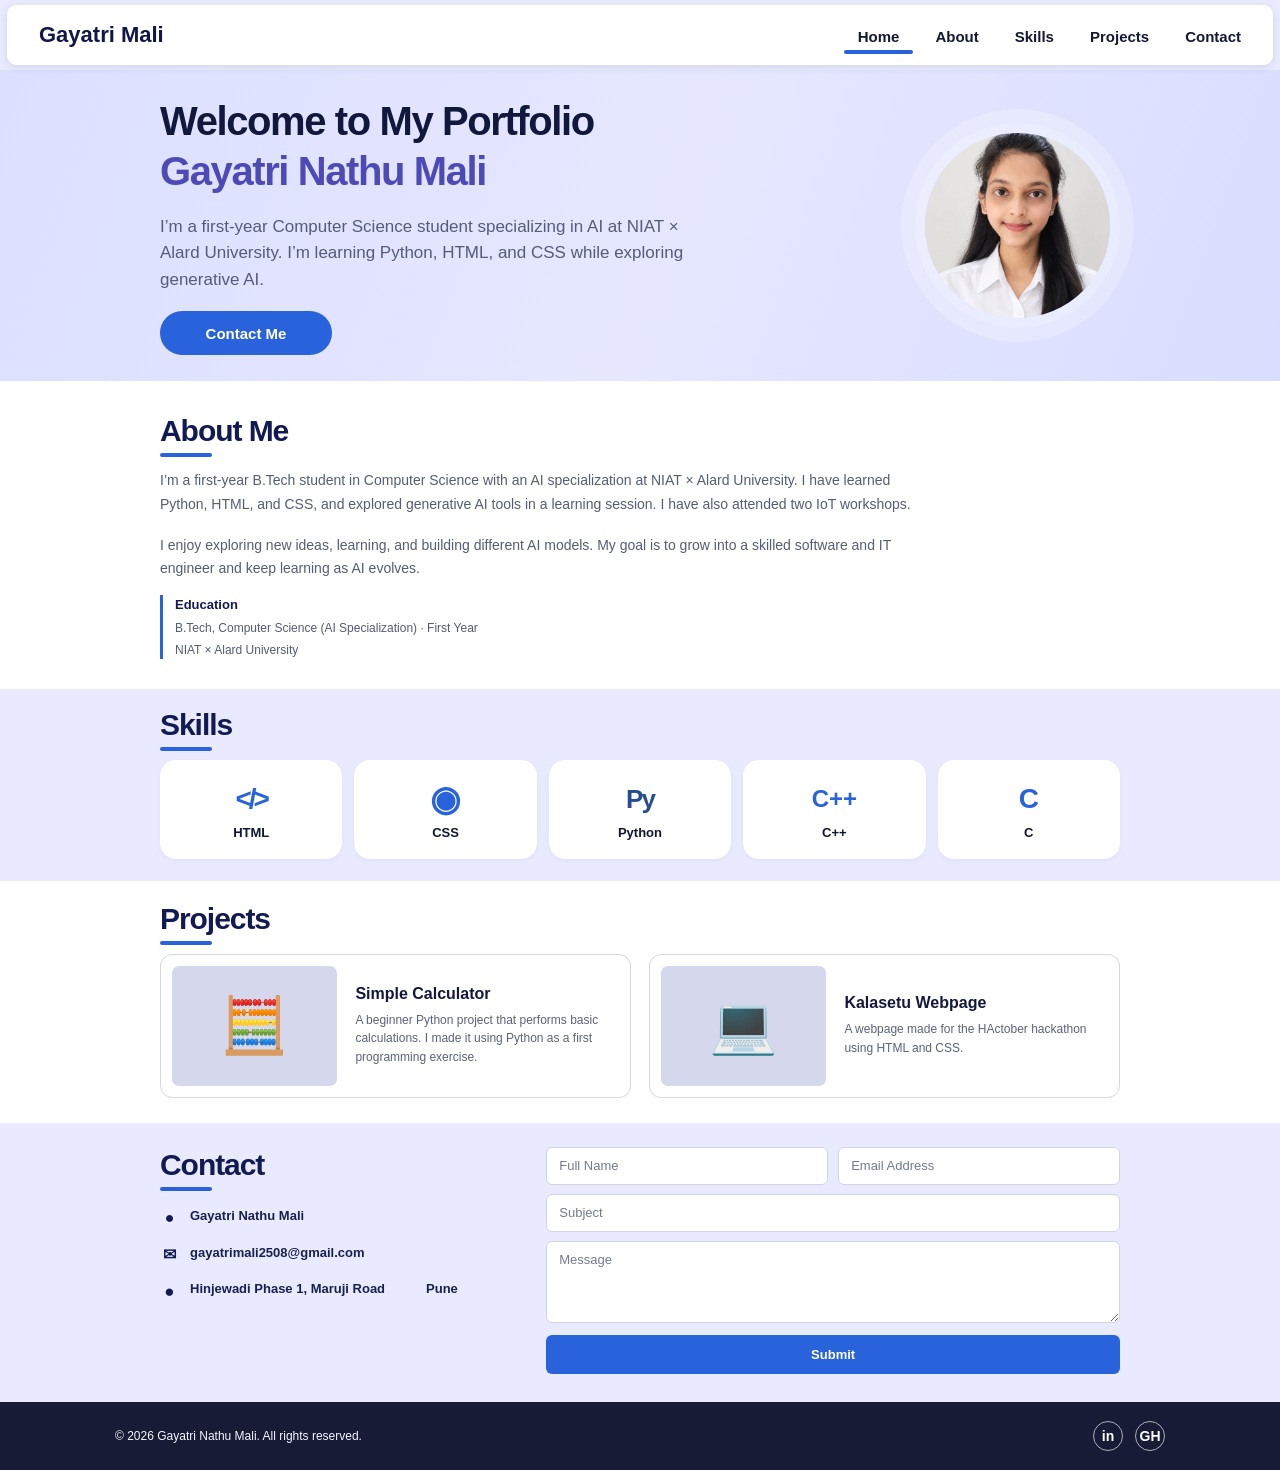
<file: index.html>
<!DOCTYPE html>
<html lang="en">
<head>
  <meta charset="UTF-8">
  <meta name="viewport" content="width=device-width, initial-scale=1.0">

  <meta name="description" content="Personal portfolio of Gayatri Nathu Mali, a first-year computer science engineering student specializing in AI.">

  <title>Gayatri Nathu Mali | Portfolio</title>

  <link rel="stylesheet" href="style.css">
</head>

<body>

  <!-- Header and Navigation -->
  <header class="site-header">
    <nav class="navigation" aria-label="Main navigation">

      <a class="logo" href="#home">Gayatri Mali</a>

      <div class="nav-links">
        <a href="#home">Home</a>
        <a href="#about">About</a>
        <a href="#skills">Skills</a>
        <a href="#projects">Projects</a>
        <a href="#contact">Contact</a>
      </div>

    </nav>
  </header>

  <main>

    <!-- Home Section -->
    <section class="hero" id="home">

      <div class="hero-inner">

        <div class="hero-copy">

          <h1>
            Welcome to My Portfolio<br>
            <span>Gayatri Nathu Mali</span>
          </h1>

          <p>
            I’m a first-year Computer Science student
            specializing in AI at NIAT × Alard University.
            I’m learning Python, HTML, and CSS while
            exploring generative AI.
          </p>

          <a class="contact-button" href="#contact">
            Contact Me
          </a>

        </div>

        <!-- Profile Image -->
        <img
          class="profile-photo"
          src="profile.jpg"
          alt="Portrait of Gayatri Nathu Mali"
        >

      </div>

    </section>


    <!-- About Section -->
    <section class="about section-white" id="about">

      <div class="section-inner about-inner">

        <div class="about-copy">

          <h2 class="section-title">About Me</h2>

          <p>
            I’m a first-year B.Tech student in Computer Science
            with an AI specialization at NIAT × Alard University.
            I have learned Python, HTML, and CSS, and explored
            generative AI tools in a learning session. I have
            also attended two IoT workshops.
          </p>

          <p>
            I enjoy exploring new ideas, learning, and building
            different AI models. My goal is to grow into a skilled
            software and IT engineer and keep learning as AI evolves.
          </p>

          <div class="education">

            <strong>Education</strong>

            <span>
              B.Tech, Computer Science (AI Specialization) · First Year
            </span>

            <span>
              NIAT × Alard University
            </span>

          </div>

        </div>

      </div>

    </section>


    <!-- Skills Section -->
    <section class="skills" id="skills">

      <div class="section-inner">

        <h2 class="section-title">Skills</h2>

        <div class="skill-grid">

          <article class="skill-card">
            <span class="skill-icon code-icon" aria-hidden="true">
              &lt;/&gt;
            </span>
            <h3>HTML</h3>
          </article>

          <article class="skill-card">
            <span class="skill-icon css-icon" aria-hidden="true">
              ◉
            </span>
            <h3>CSS</h3>
          </article>

          <article class="skill-card">
            <span class="skill-icon python-icon" aria-hidden="true">
              Py
            </span>
            <h3>Python</h3>
          </article>

          <article class="skill-card">
            <span class="skill-icon cpp-icon" aria-hidden="true">
              C++
            </span>
            <h3>C++</h3>
          </article>

          <article class="skill-card">
            <span class="skill-icon c-icon" aria-hidden="true">
              C
            </span>
            <h3>C</h3>
          </article>

        </div>

      </div>

    </section>


    <!-- Projects Section -->
    <section class="projects section-white" id="projects">

      <div class="section-inner">

        <h2 class="section-title">Projects</h2>

        <div class="project-grid">

          <!-- Project 1 -->
          <article class="project-card">

            <div class="project-image">
              <span style="font-size: 55px;" aria-hidden="true">
                🧮
              </span>
            </div>

            <div class="project-copy">

              <h3>Simple Calculator</h3>

              <p>
                A beginner Python project that performs basic
                calculations. I made it using Python as a first
                programming exercise.
              </p>

            </div>

          </article>


          <!-- Project 2 -->
          <article class="project-card">

            <div class="project-image">
              <span style="font-size: 55px;" aria-hidden="true">
                💻
              </span>
            </div>

            <div class="project-copy">

              <h3>Kalasetu Webpage</h3>

              <p>
                A webpage made for the HActober hackathon
                using HTML and CSS.
              </p>

            </div>

          </article>

        </div>

      </div>

    </section>


    <!-- Contact Section -->
    <section class="contact" id="contact">

      <div class="section-inner contact-inner">

        <div class="contact-info">

          <h2 class="section-title">Contact</h2>

          <p>
            <span class="contact-icon" aria-hidden="true">●</span>
            Gayatri Nathu Mali
          </p>

          <p>
            <span class="contact-icon" aria-hidden="true">✉</span>

            <a href="mailto:gayatrimali2508@gmail.com">
              gayatrimali2508@gmail.com
            </a>
          </p>

          <p>
            <span class="contact-icon location-icon" aria-hidden="true">
              ●
            </span>

            Hinjewadi Phase 1, Maruji Road
            <br>
            <span class="location-indent">Pune</span>
          </p>

        </div>


        <!-- Contact Form -->
        <form
          class="contact-form"
          action="mailto:gayatrimali2508@gmail.com"
          method="post"
          enctype="text/plain"
        >

          <div class="form-row">

            <label>
              <span class="visually-hidden">Full Name</span>

              <input
                type="text"
                name="full-name"
                placeholder="Full Name"
                autocomplete="name"
                required
              >
            </label>

            <label>
              <span class="visually-hidden">Email Address</span>

              <input
                type="email"
                name="email"
                placeholder="Email Address"
                autocomplete="email"
                required
              >
            </label>

          </div>


          <label>
            <span class="visually-hidden">Subject</span>

            <input
              type="text"
              name="subject"
              placeholder="Subject"
              required
            >
          </label>


          <label>
            <span class="visually-hidden">Message</span>

            <textarea
              name="message"
              rows="4"
              placeholder="Message"
              required
            ></textarea>
          </label>


          <button class="submit-button" type="submit">
            Submit
          </button>

        </form>

      </div>

    </section>

  </main>


  <!-- Footer -->
  <footer class="footer">

    <div class="footer-inner">

      <p>
        © 2026 Gayatri Nathu Mali. All rights reserved.
      </p>

      <div class="social-links">

        <a
          href="https://www.linkedin.com/in/gayatri-mali-8b49a341b/"
          target="_blank"
          rel="noopener noreferrer"
          aria-label="LinkedIn profile"
        >
          in
        </a>

        <a
          href="https://github.com/Gayu0205"
          target="_blank"
          rel="noopener noreferrer"
          aria-label="GitHub profile"
        >
          GH
        </a>

      </div>

    </div>

  </footer>

</body>
</html>
</file>
<file: style.css>
* {
  box-sizing: border-box;
}
:root {
  --navy: #111a52;
  --blue: #2863db;
  --lavender: #e9eaff;
  --lavender-deep: #dfe2ff;
  --text: #121a46;
  --muted: #616780;
}
html {
  scroll-behavior: smooth;
  scroll-padding-top: 82px;
}
body {
  margin: 0;
  color: var(--text);
  background: #fff;
  font-family: Arial, Helvetica, sans-serif;
  font-size: 15px;
}
a {
  color: inherit;
  text-decoration: none;
}
.site-header {
  position: sticky;
  top: 0;
  z-index: 10;
  padding: 5px 7px;
  background: rgba(233,234,255,.92);
}
.navigation {
  min-height: 60px;
  padding: 0 32px;
  display: flex;
  justify-content: space-between;
  align-items: center;
  background: #fff;
  border-radius: 9px;
  box-shadow: 0 2px 8px rgba(21,31,83,.12);
}
.logo {
  color: #111747;
  font-size: 22px;
  font-weight: 700;
}
.nav-links {
  display: flex;
  align-items: center;
  gap: 36px;
}
.nav-links a {
  position: relative;
  padding: 21px 0 18px;
  color: #141832;
  font-weight: 600;
  transition: color .2s ease;
}
.nav-links a:hover, .nav-links a:focus-visible {
  color: var(--blue);
}
.nav-links a:first-child::after {
  content: '';
  position: absolute;
  right: -14px;
  bottom: 9px;
  left: -14px;
  height: 4px;
  border-radius: 4px;
  background: var(--blue);
}
.hero {
  background: linear-gradient(110deg, #dce0ff 0%, #e6e7ff 52%, #d9ddff 100%);
}
.hero-inner {
  width: min(960px, calc(100% - 48px));
  min-height: 280px;
  margin: auto;
  display: flex;
  align-items: center;
  justify-content: space-between;
  gap: 44px;
}
.hero-copy {
  max-width: 590px;
  padding: 26px 0;
}
.hero h1 {
  margin: 0 0 18px;
  color: #10183c;
  font-size: clamp(32px, 4vw, 40px);
  line-height: 1.25;
  letter-spacing: -.035em;
}
.hero h1 span {
  color: #4d4ab7;
}
.hero-copy p {
  max-width: 560px;
  margin: 0 0 18px;
  color: #555c78;
  font-size: 17px;
  line-height: 1.55;
}
.contact-button {
  min-width: 172px;
  min-height: 44px;
  display: inline-flex;
  align-items: center;
  justify-content: center;
  padding: 0 25px;
  border-radius: 24px;
  background: var(--blue);
  color: #fff;
  font-weight: 700;
  transition: background .2s ease, transform .2s ease;
}
.contact-button:hover, .contact-button:focus-visible {
  background: #174dbb;
  transform: translateY(-2px);
}
.profile-photo {
  width: 205px;
  height: 205px;
  flex: none;
  border: 10px solid rgba(255,255,255,.35);
  border-radius: 50%;
  object-fit: cover;
  object-position: center 31%;
  box-shadow: 0 0 0 14px rgba(255,255,255,.22);
}
.section-white {
  background: #fff;
}
.section-inner {
  width: min(960px, calc(100% - 48px));
  margin: auto;
}
.about {
  padding: 32px 0 30px;
}
.about-inner {
  display: block;
}
.about-copy {
  max-width: 760px;
}
.section-title {
  position: relative;
  width: fit-content;
  margin: 0 0 20px;
  color: var(--navy);
  font-size: 30px;
  line-height: 1.2;
  letter-spacing: -.035em;
}
.section-title::after {
  content: '';
  position: absolute;
  left: 0;
  bottom: -8px;
  width: 52px;
  height: 4px;
  border-radius: 3px;
  background: var(--blue);
}
.about-copy p {
  margin: 17px 0 0;
  color: #555c75;
  font-size: 14px;
  line-height: 1.7;
}
.education {
  display: grid;
  gap: 4px;
  margin-top: 14px;
  padding-left: 12px;
  border-left: 3px solid var(--blue);
  color: #535b75;
  font-size: 12px;
  line-height: 1.5;
}
.education strong {
  color: var(--navy);
  font-size: 13px;
}
.skills {
  padding: 18px 0 22px;
  background: var(--lavender);
}
.skills .section-title {
  margin-bottom: 17px;
}
.skill-grid {
  display: grid;
  grid-template-columns: repeat(5, 1fr);
  gap: 12px;
}
.skill-card {
  min-height: 99px;
  display: flex;
  flex-direction: column;
  align-items: center;
  justify-content: center;
  gap: 5px;
  padding: 12px 8px;
  border-radius: 16px;
  background: #fff;
  box-shadow: 0 2px 5px rgba(27,35,95,.04);
  transition: transform .2s ease, box-shadow .2s ease;
}
.skill-card:hover {
  transform: translateY(-3px);
  box-shadow: 0 8px 18px rgba(27,35,95,.1);
}
.skill-card h3 {
  margin: 0;
  color: #121633;
  font-size: 13px;
}
.skill-icon {
  min-height: 42px;
  display: grid;
  place-items: center;
  color: var(--blue);
  font-weight: 700;
}
.code-icon {
  font-size: 28px;
  letter-spacing: -3px;
}
.css-icon {
  font-size: 35px;
}
.python-icon {
  color: #264d94;
  font-size: 26px;
  letter-spacing: -2px;
}
.cpp-icon {
  font-size: 24px;
}
.c-icon {
  font-size: 28px;
}
.projects {
  padding: 20px 0 25px;
}
.projects .section-title {
  margin-bottom: 17px;
}
.project-grid {
  display: grid;
  grid-template-columns: 1fr 1fr;
  gap: 18px;
}
.project-card {
  display: grid;
  grid-template-columns: 37% 1fr;
  gap: 18px;
  min-height: 143px;
  padding: 11px;
  border: 1px solid #d5d7e2;
  border-radius: 12px;
  background: #fff;
  transition: box-shadow .2s ease, transform .2s ease;
}
.project-card:hover {
  transform: translateY(-2px);
  box-shadow: 0 7px 18px rgba(27,35,95,.08);
}
.project-image {
  display: grid;
  place-items: center;
  min-height: 120px;
  border-radius: 7px;
  background: #d5d8ec;
}
.project-art {
  width: 100%;
  height: 100%;
  min-height: inherit;
  border-radius: inherit;
  object-fit: cover;
}
.project-copy {
  align-self: center;
}
.project-copy h3 {
  margin: 0 0 8px;
  color: #13183c;
  font-size: 16px;
}
.project-copy p {
  margin: 0;
  color: #5b6279;
  font-size: 12px;
  line-height: 1.55;
}
.contact {
  padding: 24px 0 28px;
  background: var(--lavender);
}
.contact-inner {
  display: grid;
  grid-template-columns: .75fr 1.25fr;
  gap: 42px;
  align-items: start;
}
.contact-info .section-title {
  margin-bottom: 23px;
}
.contact-info p {
  display: flex;
  align-items: flex-start;
  gap: 11px;
  margin: 12px 0;
  color: #18214f;
  font-size: 13px;
  font-weight: 600;
  line-height: 1.55;
}
.contact-info p a:hover {
  color: var(--blue);
  text-decoration: underline;
}
.contact-icon {
  width: 19px;
  flex: none;
  color: var(--navy);
  text-align: center;
  font-size: 16px;
}
.location-icon {
  font-size: 17px;
}
.location-indent {
  margin-left: 30px;
}
.contact-form {
  display: grid;
  gap: 9px;
}
.form-row {
  display: grid;
  grid-template-columns: 1fr 1fr;
  gap: 10px;
}
.contact-form label {
  min-width: 0;
}
.contact-form input, .contact-form textarea {
  width: 100%;
  border: 1px solid #d2d5e0;
  border-radius: 6px;
  padding: 10px 12px;
  outline: 0;
  background: #fff;
  color: #171d3b;
  font: 13px Arial, sans-serif;
}
.contact-form input {
  min-height: 38px;
}
.contact-form textarea {
  min-height: 66px;
  resize: vertical;
}
.contact-form input::placeholder, .contact-form textarea::placeholder {
  color: #747b90;
  opacity: 1;
}
.contact-form input:focus, .contact-form textarea:focus {
  border-color: var(--blue);
  box-shadow: 0 0 0 2px rgba(40,99,219,.12);
}
.submit-button {
  min-height: 39px;
  border: 0;
  border-radius: 6px;
  background: var(--blue);
  color: #fff;
  font-size: 13px;
  font-weight: 700;
  cursor: pointer;
  transition: background .2s ease, transform .2s ease;
}
.submit-button:hover, .submit-button:focus-visible {
  background: #174dbb;
  transform: translateY(-1px);
}
.footer {
  padding: 17px 0;
  background: #171b36;
  color: #f6f6ff;
}
.footer-inner {
  width: min(1050px, calc(100% - 48px));
  min-height: 34px;
  margin: auto;
  display: flex;
  justify-content: space-between;
  align-items: center;
  gap: 20px;
}
.footer p {
  margin: 0;
  font-size: 12px;
}
.social-links {
  display: flex;
  align-items: center;
  gap: 12px;
}
.social-links a {
  width: 30px;
  height: 30px;
  display: grid;
  place-items: center;
  border: 1px solid rgba(255,255,255,.65);
  border-radius: 50%;
  color: white;
  font-size: 14px;
  font-weight: 700;
  transition: background .2s ease, color .2s ease;
}
.social-links a:hover, .social-links a:focus-visible {
  background: white;
  color: #171b36;
}
.visually-hidden {
  position: absolute;
  width: 1px;
  height: 1px;
  padding: 0;
  margin: -1px;
  overflow: hidden;
  clip: rect(0, 0, 0, 0);
  white-space: nowrap;
  border: 0;
}
@media (max-width: 760px) {
  .navigation {
    padding-inline: 20px;
  }
  .nav-links {
    gap: 20px;
  }
  .hero-inner {
    min-height: 260px;
    gap: 24px;
  }
  .hero h1 {
    font-size: 34px;
  }
  .hero-copy p {
    font-size: 15px;
  }
  .profile-photo {
    width: 175px;
    height: 175px;
  }
  .project-card {
    gap: 12px;
    grid-template-columns: 34% 1fr;
  }
  .project-copy p {
    font-size: 11px;
  }
  .contact-inner {
    gap: 25px;
  }
}
@media (max-width: 560px) {
  html {
    scroll-padding-top: 70px;
  }
  .site-header {
    padding: 4px;
  }
  .navigation {
    min-height: 58px;
    padding: 0 12px;
  }
  .logo {
    font-size: 16px;
    white-space: nowrap;
  }
  .nav-links {
    gap: clamp(8px, 2.5vw, 14px);
  }
  .nav-links a {
    padding: 19px 0 17px;
    font-size: 10px;
    white-space: nowrap;
  }
  .nav-links a:first-child::after {
    right: -5px;
    left: -5px;
    bottom: 8px;
    height: 3px;
  }
  .hero-inner {
    width: calc(100% - 36px);
    min-height: 0;
    padding: 30px 0;
    gap: 14px;
  }
  .hero-copy {
    padding: 0;
  }
  .hero h1 {
    margin-bottom: 12px;
    font-size: clamp(25px, 7vw, 34px);
  }
  .hero-copy p {
    margin-bottom: 14px;
    font-size: 13px;
    line-height: 1.5;
  }
  .contact-button {
    min-width: 138px;
    min-height: 39px;
    font-size: 13px;
  }
  .profile-photo {
    width: clamp(105px, 31vw, 155px);
    height: clamp(105px, 31vw, 155px);
    border-width: 7px;
  }
  .section-inner {
    width: calc(100% - 36px);
  }
  .about {
    padding: 27px 0;
  }
  .section-title {
    font-size: 26px;
  }
  .about-copy p {
    font-size: 13px;
  }
  .skills {
    padding: 17px 0 19px;
  }
  .skill-grid {
    grid-template-columns: repeat(3, 1fr);
    gap: 8px;
  }
  .skill-card {
    min-height: 84px;
    border-radius: 12px;
  }
  .skill-icon {
    min-height: 32px;
  }
  .skill-card h3 {
    font-size: 12px;
  }
  .projects {
    padding: 19px 0 21px;
  }
  .project-grid {
    grid-template-columns: 1fr;
    gap: 11px;
  }
  .project-card {
    min-height: 122px;
    grid-template-columns: 36% 1fr;
  }
  .project-image {
    min-height: 100px;
  }
  .project-copy h3 {
    font-size: 14px;
  }
  .project-copy p {
    font-size: 11px;
  }
  .contact {
    padding: 22px 0;
  }
  .contact-inner {
    grid-template-columns: 1fr;
    gap: 14px;
  }
  .contact-info .section-title {
    margin-bottom: 19px;
  }
  .contact-info p {
    margin: 9px 0;
    font-size: 12px;
  }
  .contact-form {
    gap: 8px;
  }
  .form-row {
    gap: 7px;
  }
  .contact-form input, .contact-form textarea {
    padding: 9px;
    font-size: 12px;
  }
  .footer-inner {
    width: calc(100% - 36px);
  }
  .footer p {
    font-size: 10px;
  }
}
@media (max-width: 365px) {
  .navigation {
    padding-inline: 8px;
  }
  .logo {
    font-size: 14px;
  }
  .nav-links {
    gap: 7px;
  }
  .nav-links a {
    font-size: 9px;
  }
  .hero-inner {
    width: calc(100% - 28px);
  }
  .hero h1 {
    font-size: 24px;
  }
  .section-inner {
    width: calc(100% - 28px);
  }
  .form-row {
    grid-template-columns: 1fr;
  }
}
@media (prefers-reduced-motion: reduce) {
  *, *::before, *::after {
    scroll-behavior: auto !important;
    transition-duration: .01ms !important;
  }
}
</file>
